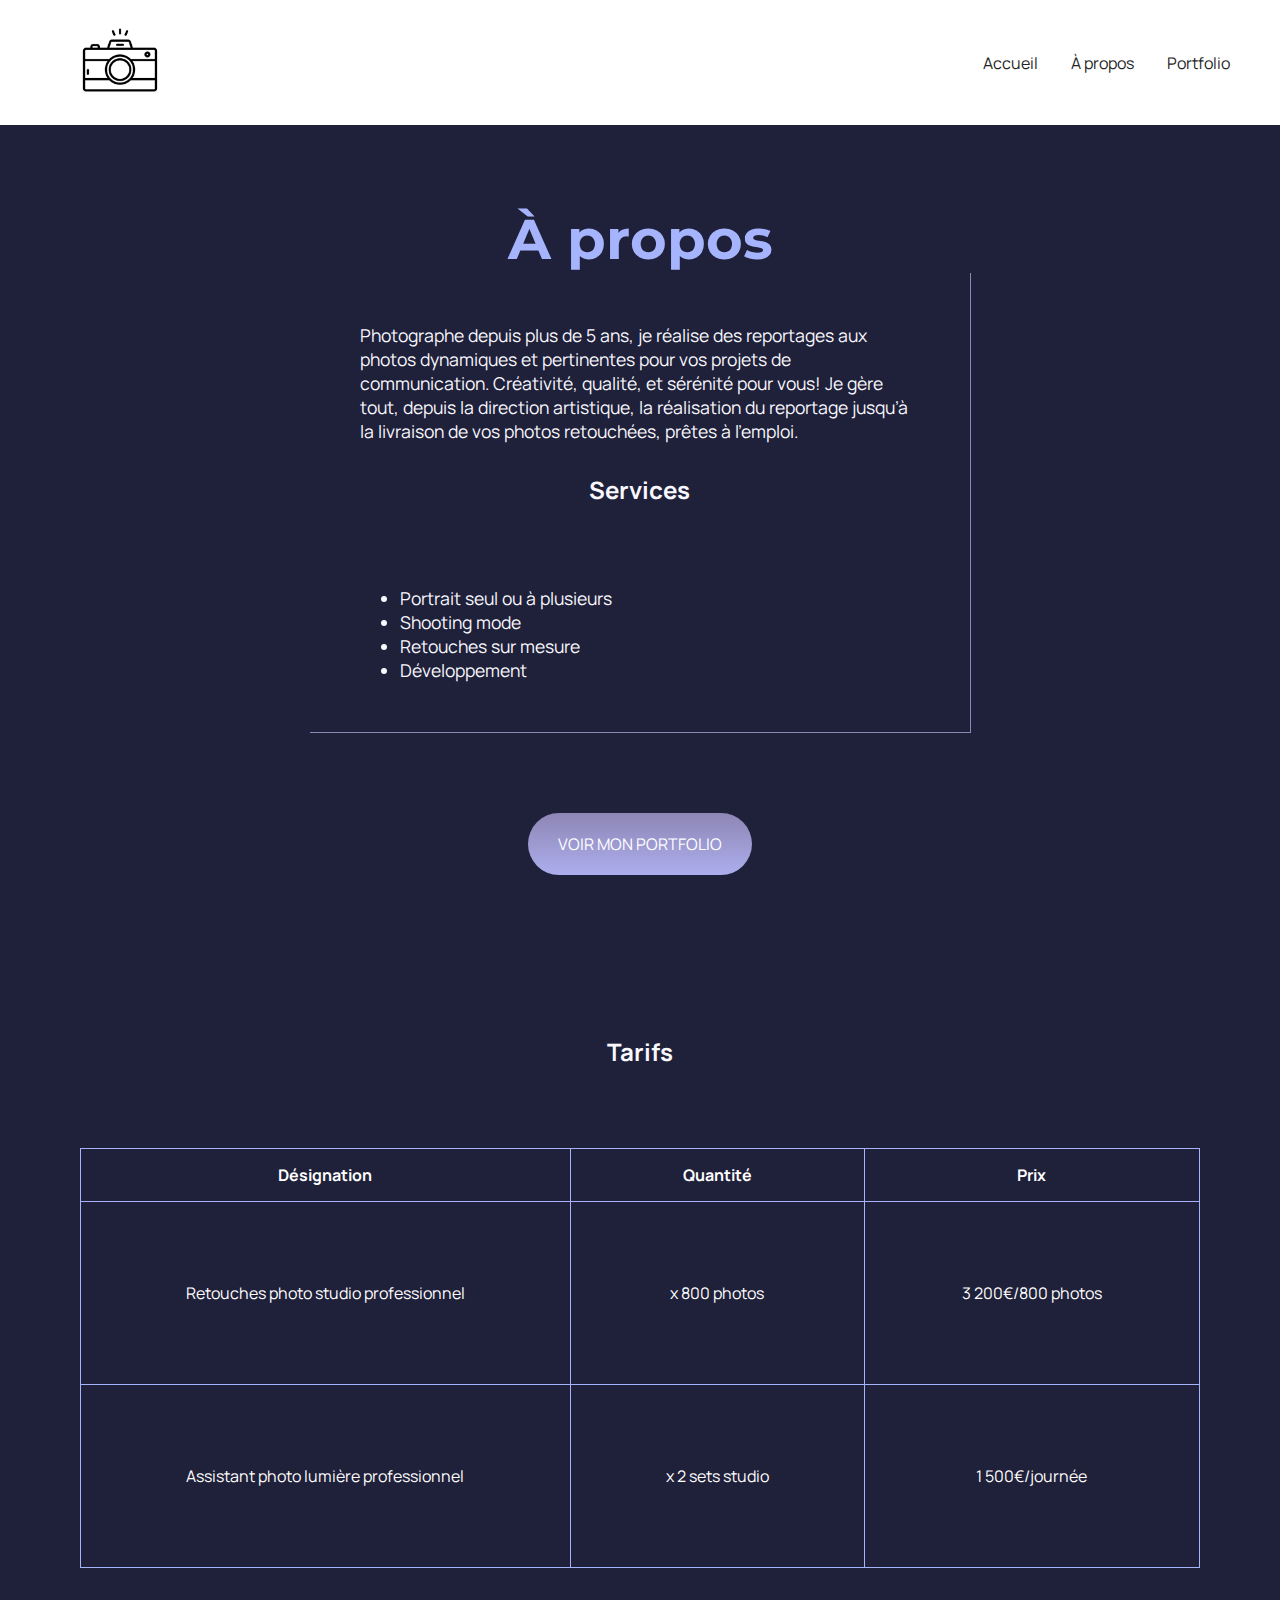
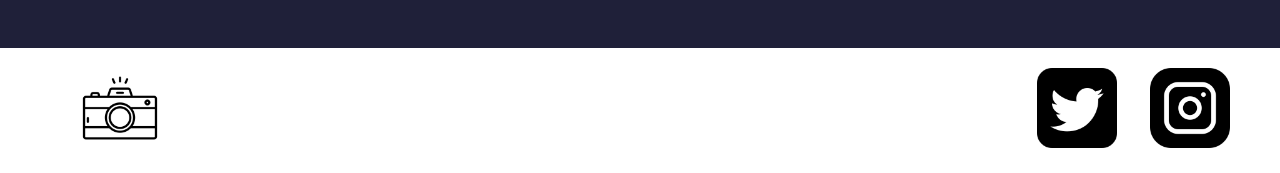
<file: a-propos.html>
<!DOCTYPE html>
<html>

<head>
    <meta charset="utf-8" />
    <title>À propos - Robbie Lens Photographie</title>
    <link href="style/style.css" rel="stylesheet" />
    <link href="style/a-propos.css" rel="stylesheet" />
    <link rel="preconnect" href="https://fonts.googleapis.com">
    <link rel="preconnect" href="https://fonts.gstatic.com" crossorigin>
    <link href="https://fonts.googleapis.com/css2?family=Manrope&family=Montserrat&display=swap" rel="stylesheet">
</head>

<body>
    <header>
        <nav>
            <a href="index.html" class="lien-icone">
                <img src="images/appareil-photo.png" alt="Logo Robbie Lens" />
            </a>
            <div>
                <a href="index.html">Accueil</a>
                <a href="a-propos.html">À propos</a>
                <a href="portfolio.html">Portfolio</a>
            </div>
        </nav>
    </header>
    <main class="a-propos-main">
        <section>
            <h1>À propos</h1>
            <div class="carre-contenu">
                <p>
                    Photographe depuis plus de 5 ans, je réalise des reportages aux photos dynamiques et pertinentes
                    pour
                    vos
                    projets de communication. Créativité, qualité, et sérénité pour vous! Je gère tout, depuis la
                    direction
                    artistique, la réalisation du reportage jusqu’à la livraison de vos photos retouchées, prêtes à
                    l’emploi.
                </p>
                <h2>Services</h2>
                <ul>
                    <li>Portrait seul ou à plusieurs</li>
                    <li>Shooting mode</li>
                    <li>Retouches sur mesure</li>
                    <li>Développement</li>
                </ul>
            </div>
            <div>
                <a href="portfolio.html" class="cta">VOIR MON PORTFOLIO</a>
            </div>
        </section>
        <section class="section-tarifs">
            <h2>Tarifs</h2>
            <table>
                <thead>
                    <tr>
                        <th>Désignation</th>
                        <th>Quantité</th>
                        <th>Prix</th>
                    </tr>
                </thead>
                <tbody>
                    <tr>
                        <td>Retouches photo
                            studio professionnel</td>
                        <td>x 800 photos</td>
                        <td>3 200€/800 photos</td>
                    </tr>
                    <tr>
                        <td>Assistant photo
                            lumière professionnel</td>
                        <td>x 2 sets studio</td>
                        <td>1 500€/journée</td>
                    </tr>
                </tbody>
            </table>
            </h2>

        </section>
    </main>
    <footer>
        <a href="index.html" class="lien-icone">
            <img src="images/appareil-photo.png" alt="Logo Robbie Lens" />
        </a>
        <div>
            <a target="_blank" href="https://twitter.com/" class="lien-icone">
                <img src="images/twitter.png" alt="Logo Twitter" />
            </a>
            <a target="_blank" href="https://www.instagram.com/" class="lien-icone">
                <img src="images/instagram.png" alt="Logo Instagram" />
            </a>
        </div>
    </footer>
</body>

</html>
</file>
<file: style/style.css>
* {
  margin: 0;
}

img {
  width: 5em;
}

#roobiePicture {
  width: 15em;
}

body {
  font-family: 'Manrope', sans-serif;
  font-size: 1em;
  background-color: #1f2039;
}

a {
  color: #242424;
  text-decoration: none;
}

em {
  color: #a5b4fc;
  font-style: normal;
}

h1 {
  font-size: 3.5em;
  color: #a5b4fc;
  font-family: 'Montserrat', sans-serif;
}

h2 {
  color: #f9f8ff;
}

p,
li {
  font-size: 1.1em;
  color: #f9f8ff;
}

header,
footer {
  background-color: white;
  padding: 20px 50px;
}

.cta {
  display: inline-block;
  background: linear-gradient(#8e86b5, #acaeed);
  color: white;
  border-radius: 50px;
  padding: 20px 30px;
}

a:hover {
  text-decoration: underline;
}

.cta:hover {
  background: linear-gradient(#696484, #8788ba);
  text-decoration: none;
}

.lien-icone {
  margin-left: 30px;
}

.lien-icone:hover {
  opacity: 0.5;
}

section {
  padding: 80px;
}

footer,
nav {
  display: flex;
  flex-direction: row;
  align-items: center;
  justify-content: space-between;
}

nav a {
  margin-left: 30px;
}

@media screen and (max-width: 996px) {
  header nav {
    flex-direction: column;
    align-items: center;
    justify-content: center;
  }

  header nav img {
    margin-bottom: 20px;
  }

  header,
  footer {
    padding: 20px 20px;
  }

  h1 {
    font-size: 2em;
  }

  section {
    padding: 50px 20px 50px 20px;
  }

  nav a {
    margin-left: 10px;
    margin-right: 10px;
  }
}
</file>
<file: style/a-propos.css>
.carre-contenu {
    border-right: 1px solid #8e86b5;
    border-bottom: 1px solid #8e86b5;
    padding: 50px;
    width: 50%;
    margin: auto;
    margin-bottom: 80px;
  }
  
  .carre-contenu h2 {
    margin-top: 30px;
  }
  
  .carre-contenu ul {
    margin-top: 30px;
  }
  
  .carre-contenu + div {
    text-align: center;
  }
  
  .a-propos-main {
    margin: auto;
  }
  
  table {
    color: white;
    text-align: center;
    width: 100%;
    border-collapse: collapse;
  }
  
  td,
  th {
    padding: 15px;
    border: 1px solid #a5b4fc;
  }
  
  td {
    padding: 80px;
  }
  
  h2 {
    margin-bottom: 80px;
  }
  
  h1,
  h2 {
    text-align: center;
  }
  
  @media screen and (max-width: 996px) {
    .section-tarifs {
      display: none;
    }
  }
</file>
